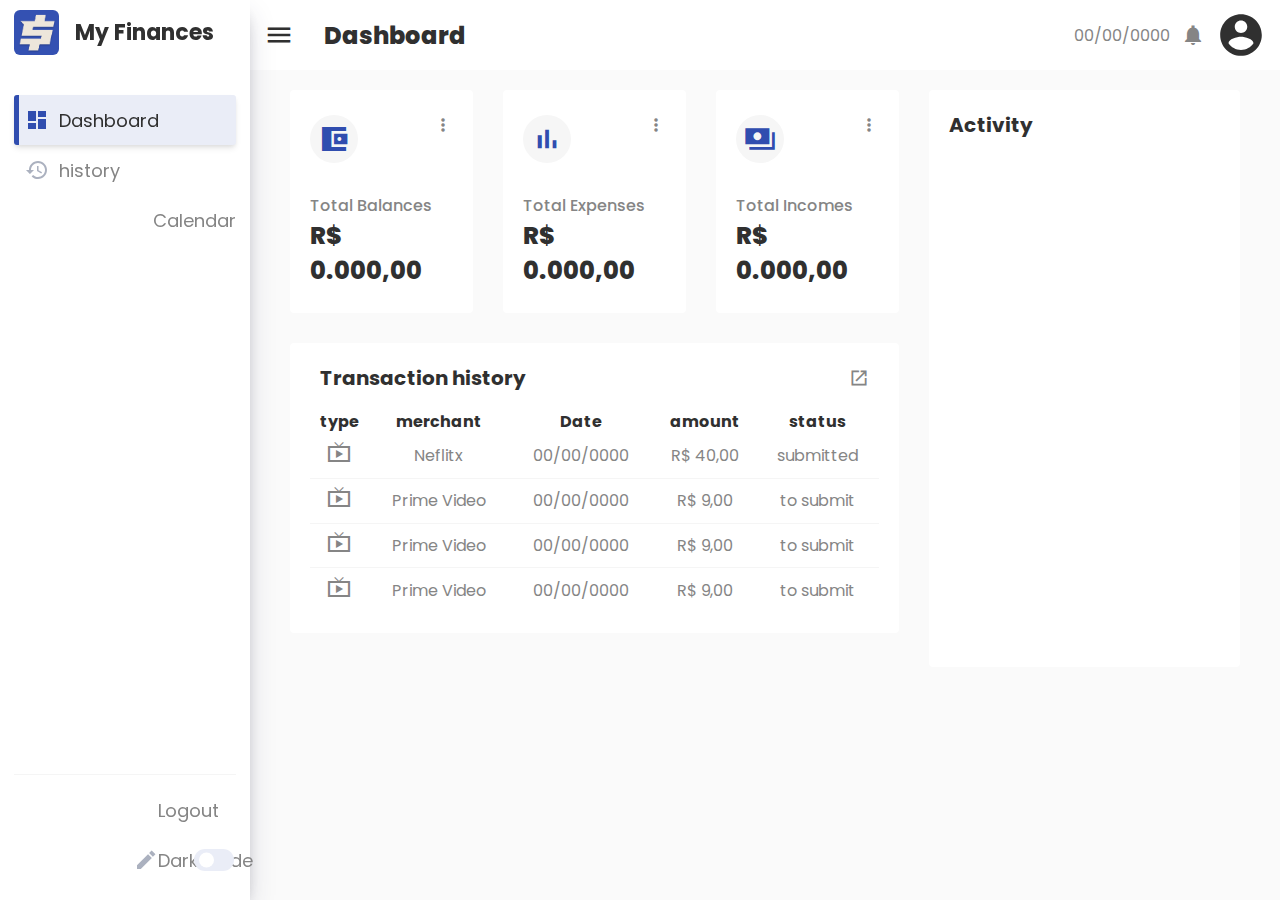
<file: src/dashboard.html>
<!DOCTYPE html>
<html lang="en">

<head>
    <meta charset="UTF-8">
    <meta http-equiv="X-UA-Compatible" content="IE=edge">
    <meta name="viewport" content="width=device-width, initial-scale=1.0">
    <title>Financial Control</title>
    <!-- css base -->
    <link rel="stylesheet" href="css/dashboard.css">
    <!-- plugin icon -->
    <link rel="stylesheet" href="https://fonts.googleapis.com/icon?family=Material+Icons+Sharp">
    <!-- scripts -->
    <script src="js/mode.js" defer></script>
    <script src="js/chart.js" defer></script>
</head>

<body>
    <aside class="sidebar">
        <header class="logo">
            <span class="logo-image">
                <img src="img/logo.png" alt="Logo">
            </span>
            <span class="logo-name">My Finances</span>
        </header>

        <nav class="main-menu">
            <ul class="nav-links">
                <li><a href="#" class="active">
                        <span class="icon material-icons-sharp">dashboard</span>
                        <span class="link-name">Dashboard</span>
                    </a>
                </li>
                <li><a href="#">
                        <span class="icon material-icons-sharp">history</span>
                        <span class="link-name">history</span>
                    </a>
                </li>
                <li><a href="#">
                        <span class="icon material-icons-sharp">calendar_month</span>
                        <span class="link-name">Calendar</span>
                    </a>
                </li>
            </ul>

            <ul class="bottom-content">
                <li><a href="#">
                        <span class="icon material-icons-sharp">logout</span>
                        <span class="link-name">Logout</span>
                    </a>
                </li>
                <li class="mode">
                    <a href="#">
                        <span class="icon material-icons-sharp">dark_mode</span>
                        <span class="link-name">Dark Mode</span>
                    </a>

                    <div class="mode-toggle">
                        <div class="switch">
                            <!-- <span class="mode-btn material-icons-sharp">dark_mode</span>
                            <span class="mode-btn material-icons-sharp">light_mode</span> -->
                        </div>
                    </div>
                </li>
            </ul>
        </nav>
    </aside>

    <main class="dashboard">
        <div class="top">
            <div class="left-content">
                <span class="sidebar-toggle material-icons-sharp">menu</span>
                <span class="title">Dashboard</span>
            </div>
            <div class="right-content">
                <span class="display-date">00/00/0000</span>
                <span class="notification material-icons-sharp">notifications</span>
                <span class="user material-icons-sharp">account_circle</span>
            </div>
        </div>

        <section class="overview">
            <div class="left-overview">
                <div class="boxes">
                    <div class="box balances">
                        <div class="box-icons">
                            <span class="icon material-icons-sharp">account_balance_wallet</span>
                            <span class="more material-icons-sharp">more_vert</span>
                        </div>
                        <div class="box-text">
                            <span class="text">Total Balances</span>
                            <span class="number">R$ 0.000,00</span>
                        </div>
                    </div>
                    <div class="box expenses">
                        <div class="box-icons">
                            <span class="icon material-icons-sharp">bar_chart</span>
                            <span class="more material-icons-sharp">more_vert</span>
                        </div>
                        <div class="box-text">
                            <span class="text">Total Expenses</span>
                            <span class="number">R$ 0.000,00</span>
                        </div>
                    </div>
                    <div class="box incomes">
                        <div class="box-icons">
                            <span class="icon material-icons-sharp">payments</span>
                            <span class="more material-icons-sharp">more_vert</span>
                        </div>
                        <div class="box-text">
                            <span class="text">Total Incomes</span>
                            <span class="number">R$ 0.000,00</span>
                        </div>
                    </div>
                </div>

                <div class="history">
                    <div>
                        <span class="text">Transaction history</span>
                        <span class="open-history material-icons-sharp">launch</span>
                    </div>
                    <table>
                        <thead>
                            <tr>
                                <th>type</th>
                                <th>merchant</th>
                                <th>Date</th>
                                <th>amount</th>
                                <th>status</th>
                            </tr>
                        </thead>
                        <tbody>
                            <tr>
                                <td><span class="material-icons-sharp">live_tv</span></td>
                                <td>Neflitx</td>
                                <td>00/00/0000</td>
                                <td>R$ 40,00</td>
                                <td>submitted</td>
                            </tr>
                            <tr>
                                <td><span class="material-icons-sharp">live_tv</span></td>
                                <td>Prime Video</td>
                                <td>00/00/0000</td>
                                <td>R$ 9,00</td>
                                <td>to submit</td>
                            </tr>
                            <tr>
                                <td><span class="material-icons-sharp">live_tv</span></td>
                                <td>Prime Video</td>
                                <td>00/00/0000</td>
                                <td>R$ 9,00</td>
                                <td>to submit</td>
                            </tr>
                            <tr>
                                <td><span class="material-icons-sharp">live_tv</span></td>
                                <td>Prime Video</td>
                                <td>00/00/0000</td>
                                <td>R$ 9,00</td>
                                <td>to submit</td>
                            </tr>
                        </tbody>
                    </table>
                </div>
            </div>

            <div class="right-overview">
                <div class="activity">
                    <span class="text">Activity</span>
                    <div class="wrapper">
                        <canvas id="line-chart"></canvas>
                    </div>
                    <div class="comparison"></div>
                </div>
        </section>
    </main>
</body>

</html>
</file>
<file: src/css/dashboard.css>
@import url('https://fonts.googleapis.com/css2?family=Poppins:wght@200;300;400;500;600;700;800;900&display=swap');

:root {
    /*==== colors ====*/
    --bg-color: #fafafa;
    --sidebar-color: #fff;
    --boxes-color: #fff;
    --primary-color: #304daf;
    --smooth-color: #5f75c3;
    --btn-light-color: #eaedf7;
    --btn-active-color: #eaedf7;
    --btn-icon-color: #abb1bf;
    --bg-icon-color: #f6f6f6;
    --icon-color: #304daf;
    --text-color: #303030;
    --text-smooth-color: #858585;
    --divider-color: #f5f5f5;
    --success-color: #4ab219;
    --warning-color: #d27a73;
    --alert-color: #e98e53;

    --tran-02: all 0.2s ease;
    --tran-03: all 0.3s ease;
    --tran-04: all 0.4s ease;
    --tran-05: all 0.5s ease;

    --box-shadow: #32325d40 0px 13px 27px -5px, #0000004d 0px 8px 16px -8px;
}

*,
*::after,
*::before {
    margin: 0;
    padding: 0;
    box-sizing: border-box;
    font-family: 'Poppins', sans-serif;
}

body {
    height: 100vh;
    font-size: 100%;
    list-style-type: none;
    background: var(--bg-color);
    transition: var(--tran-05);
}

body.dark {
    --bg-color: #17191b;
    --sidebar-color: #111315;
    --boxes-color: #26272e;
    --btn-light-color: #304daf;
    --btn-active-color: #37383b;
    --bg-icon-color: #3f3f3f;
    --icon-color: #fff;
    --text-color: #fff;
    --text-smooth-color: #a6acba;
    --divider-color: #383944;

    --box-shadow: none;
}

/*==== Sidebar ====*/
.sidebar {
    position: fixed;
    top: 0;
    left: -1;
    height: 100%;
    width: 250px;
    padding: 10px 14px;
    z-index: 100;
    background: var(--sidebar-color);
    transition: var(--tran-05);
    box-shadow: var(--box-shadow);
}

.sidebar.close {
    width: 73px;
}

.sidebar .logo {
    display: flex;
    align-items: center;
}

.sidebar .logo-image {
    min-width: 45px;
    display: flex;
    align-items: center;
    justify-content: center;
}

.sidebar .logo-image img {
    width: 45px;
    border-radius: 6px;
}

.sidebar .logo-name {
    font-size: 22px;
    font-weight: 700;
    margin-left: 16px;
    white-space: nowrap;
    color: var(--text-color);
    transition: var(--tran-03);
}

.sidebar.close .logo-name {
    opacity: 0;
    pointer-events: none;
}

/*==== Main Menu ====*/
.sidebar .main-menu {
    margin-top: 40px;
    height: calc(100% - 90px);
    display: flex;
    flex-direction: column;
    justify-content: space-between;
}

.main-menu li {
    list-style: none;
}

.main-menu li a {
    height: 50px;
    display: flex;
    align-items: center;
    text-decoration: none;
    position: relative;
}

.nav-links li a.active {
    border-radius: 3px;
    box-shadow: #0000001a 0px 4px 6px -1px, #0000000f 0px 2px 4px -1px;
    background-color: var(--btn-active-color);
    transition: var(--tran-05);
}

.nav-links li a.active::before {
    content: '';
    position: absolute;
    border-radius: 3px 0 0 3px;
    height: 50px;
    width: 5px;
    background-color: var(--primary-color);
    transition: var(--tran-05);
}

.sidebar.close .nav-links li a.active::before {
    opacity: 0;
}

.main-menu li a .icon {
    font-size: 24px;
    min-width: 45px;
    height: 100%;
    display: flex;
    align-items: center;
    justify-content: center;
    color: var(--btn-icon-color);
    transition: var(--tran-05);
}

.nav-links li a.active .icon {
    color: var(--primary-color);
}

.main-menu .link-name {
    font-size: 18px;
    font-weight: 400;
    color: var(--text-smooth-color);
    transition: var(--tran-03);
}

.sidebar.close .link-name {
    opacity: 0;
    pointer-events: none;
}

.nav-links li a.active .link-name {
    color: var(--text-color);
}

.nav-links li a:hover .icon,
.nav-links li a:hover .link-name {
    transform: translateY(-2px);
    color: var(--primary-color);
}

.nav-links li a.active:hover .icon,
.nav-links li a.active:hover .link-name {
    transform: none;
}

.main-menu .bottom-content {
    padding-top: 10px;
    border-top: 1px solid var(--divider-color);
    transition: var(--tran-03);
}

/*==== Dark Mode Switch ====*/
.main-menu .mode {
    display: flex;
    align-items: center;
    white-space: nowrap;
}

.main-menu .mode-toggle {
    position: absolute;
    right: 14px;
    height: 50px;
    min-width: 45px;
    display: flex;
    align-items: center;
    justify-content: center;
    cursor: pointer;
}

.mode-toggle .switch {
    position: relative;
    display: inline-block;
    height: 22px;
    width: 40px;
    border-radius: 25px;
    background-color: var(--btn-active-color);
}

.switch::before {
    content: '';
    position: absolute;
    left: 5px;
    top: 50%;
    transform: translateY(-50%);
    height: 15px;
    width: 15px;
    border-radius: 50%;
    transition: var(--tran-03);
    background-color: var(--sidebar-color);
}

body.dark .switch::before {
    left: 20px;
}

/* .sidebar.close .mode-toggle .switch {
} */

/*==== Content Dashboard ====*/
.dashboard {
    position: relative;
    left: 250px;
    height: 100vh;
    width: calc(100% - 250px);
    padding: 10px 40px;
    display: flex;
    flex-direction: row;
    transition: var(--tran-05);
}

.sidebar.close~.dashboard {
    left: 73px;
    width: calc(100% - 73px);
}

/*==== Dashboard Top ====*/
.dashboard .top {
    position: fixed;
    top: 0;
    left: 250px;
    display: flex;
    width: calc(100% - 250px);
    justify-content: space-between;
    padding: 10px 14px;
    transition: var(--tran-05);
    background-color: var(--boxes-color);
}

.sidebar.close~.dashboard .top {
    left: 73px;
    width: calc(100% - 73px);
}

/*==== Sidebar Toggle btn ====*/
.dashboard .sidebar-toggle {
    cursor: pointer;
    font-size: 30px;
    color: var(--text-color);
    transition: var(--tran-05);
}

.dashboard .sidebar-toggle:hover {
    transform: scale(1.3);
    transform-origin: center;
}

/*============================*/
.dashboard .title {
    font-size: 24px;
    font-weight: 800;
    margin-left: 30px;
    color: var(--text-color);
    transition: var(--tran-05);
}

.dashboard .left-content {
    display: flex;
    align-items: center;
}

.dashboard .right-content {
    display: flex;
    align-items: center;
    justify-content: space-between;
    width: 12em;
}

.right-content .display-date {
    font-size: 16px;
    color: var(--text-smooth-color);
}

.right-content .notification {
    color: var(--text-smooth-color);
}

.right-content .user {
    font-size: 50px;
    color: var(--text-color);
}

/*==== Dashboard Overview ====*/
.dashboard .overview {
    width: 100%;
    margin-top: 80px;
    display: flex;
}

.overview .right-overview {
    width: 50%;
    margin-left: 30px;
}

/*==== Boxes ====*/
.overview .boxes {
    display: flex;
    align-items: center;
    justify-content: space-between;
}

.overview .boxes .box {
    display: flex;
    flex-direction: column;
    border-radius: 4px;
    width: calc(100% / 3 - 20px);
    padding: 25px 20px;
    background-color: var(--boxes-color);
    transition: var(--tran-05);
}

.overview .boxes .box:hover {
    box-shadow: var(--box-shadow);
}

.boxes .box-icons {
    display: flex;
    justify-content: space-between;
    align-items: flex-start;
}

.box-icons .icon {
    padding: 0.5rem;
    border-radius: 50%;
    font-size: 2rem;
    color: var(--icon-color);
    background-color: var(--bg-icon-color);
    transition: var(--tran-04);
}

/* ==== Box more btn ==== */
.box-icons .more {
    cursor: pointer;
    font-size: 20px;
    align-items: flex-start;
    color: var(--text-smooth-color);
    transition: var(--tran-04);
}

.box-icons .more:hover {
    transform: scale(1.4);
    transform-origin: center;
}

/*========================*/
.boxes .box-text {
    margin-top: 30px;
    display: flex;
    flex-flow: row wrap;
}

.boxes .box-text .text {
    white-space: nowrap;
    font-size: 16px;
    font-weight: 500;
    color: var(--text-smooth-color);
    transition: var(--tran-05);
}

.boxes .box-text .number {
    font-size: 24px;
    font-weight: 800;
    color: var(--text-color);
    transition: var(--tran-05);
}

/*==== History ====*/
.overview .history {
    margin-top: 30px;
    border-radius: 4px;
    padding: 20px;
    background-color: var(--boxes-color);
    transition: var(--tran-05);
}

.overview .history:hover {
    box-shadow: var(--box-shadow);
}

.history div {
    padding: 0 10px;
    display: flex;
    justify-content: space-between;
    align-items: center;
}

.history .text {
    font-size: 20px;
    font-weight: 700;
    color: var(--text-color);
    transition: var(--tran-05);
}

/* ==== Open history btn ==== */
.history .open-history {
    cursor: pointer;
    font-size: 20px;
    color: var(--text-smooth-color);
    transition: var(--tran-05);
}

.history .open-history:hover {
    transform: scale(1.4);
    transform-origin: center;
}

/* ==== Table ==== */
.history table {
    margin-top: 16px;
    width: 100%;
    text-align: center;
    border-spacing: 0;
}

.history table thead th {
    color: var(--text-color);
    transition: var(--tran-05);
}

.history table tbody td {
    height: 2.8rem;
    border-bottom: 1px solid var(--divider-color);
    color: var(--text-smooth-color);
    transition: var(--tran-05);
}

.history table tbody tr:last-child td {
    border: none;
}

/*==== Activity ====*/
.overview .activity {
    width: 100%;
    padding: 20px;
    border-radius: 4px;
    background-color: var(--boxes-color);
    transition: var(--tran-05);
}

.overview .activity:hover {
    box-shadow: var(--box-shadow);
}

.activity .text {
    color: var(--text-color);
    transition: var(--tran-05);
}

.activity .wrapper canvas#line-chart {
    width: 100%;
    height: 500px;
}

.activity .text {
    font-size: 20px;
    font-weight: 700;
}
</file>
